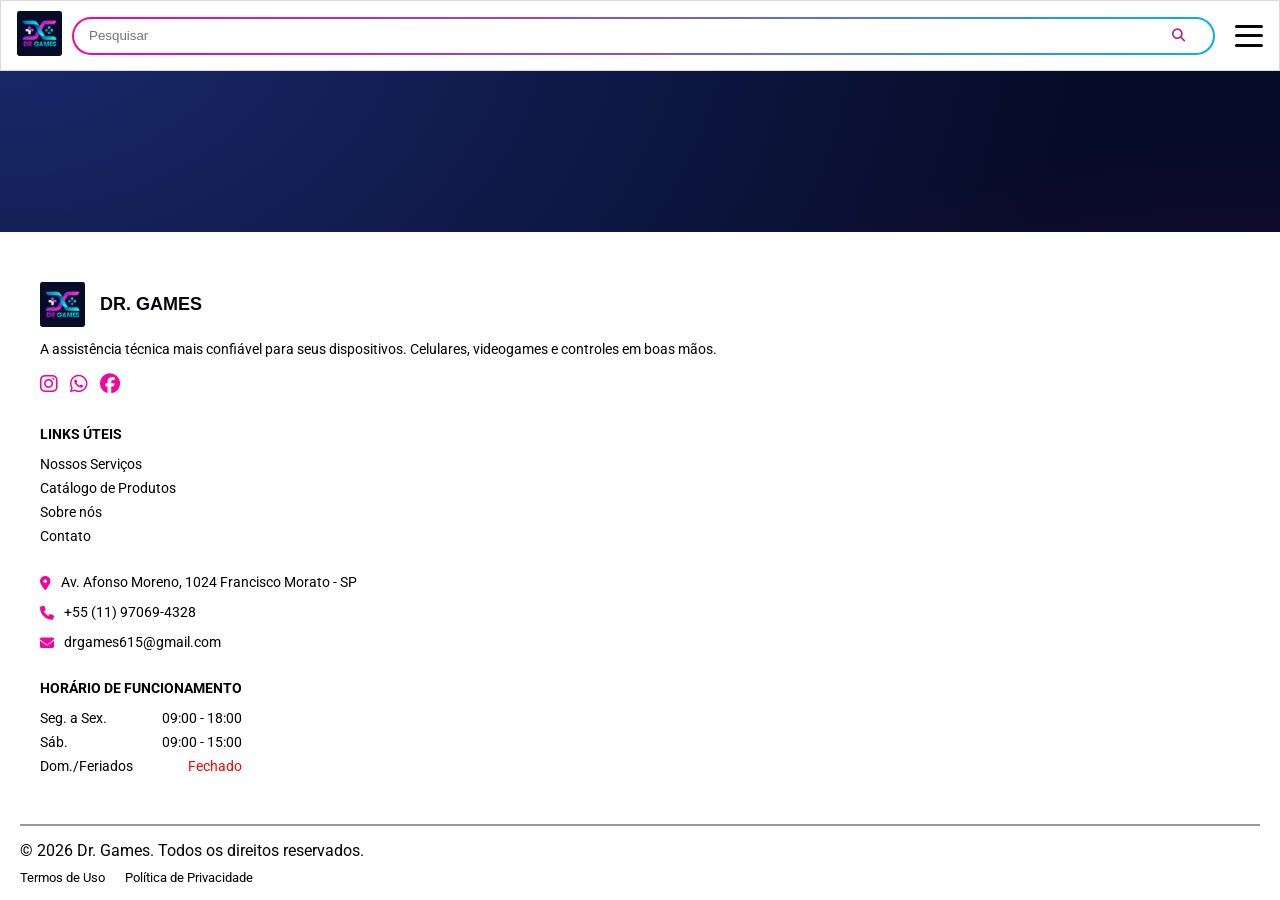
<file: index.html>
<!DOCTYPE html>
<html lang="pt-br">

<head>
    <meta charset="UTF-8">
    <meta name="viewport" content="width=device-width, initial-scale=1.0">
    <title>Dr. Games</title>
    <!-- Ícones Font Awesome -->
    <link rel="stylesheet" href="https://cdnjs.cloudflare.com/ajax/libs/font-awesome/6.5.1/css/all.min.css">
    <link rel="stylesheet" href="CSS/style.css">
    <link rel="preconnect" href="https://fonts.googleapis.com">
    <link rel="preconnect" href="https://fonts.gstatic.com" crossorigin>
    <link href="https://fonts.googleapis.com/css2?family=Roboto:ital,wght@0,100..900;1,100..900&display=swap" rel="stylesheet">
</head>

<body>

    <header>

        <div class="logoHeader">
            <img src="Assets/Logo-Dr.Games.svg" alt="Logo">
        </div>

        <button class="hamburger" id="hamburgerBtn" aria-label="Abrir menu" aria-expanded="false" aria-controls="navLinks">
            <span></span>
            <span></span>
            <span></span>
        </button>

        <nav>
            <div class="navLinks" id="navLinks">

                <a href="index.html" class="link">Home</a>

                <details>
                    <summary>Serviços<i class="fa-solid fa-chevrom-down"></i></summary>

                    <div class="dropdown">
                        <a href="manutencao.html" class="link">Manutenção</a><br>
                        <a href="orcamento.html" class="link">Orçamento</a><br>
                        <a href="compra.html" class="link">Compra</a>
                    </div>
                </details>

                <a href="quemSomos.html" class="link">Quem somos</a>
                <a href="avaliacoes.html" class="link">Avaliações</a>
                <a href="contato.html" class="link">Fale Conosco</a>

            </div>
        </nav>

        <form class="search" id="searchForm" action="busca.html" method="GET">
            <input type="text" name="q" id="searchInput" placeholder="Pesquisar">
            <button type="submit" class="search-btn" aria-label="Pesquisar">
                <i class="fa-solid fa-magnifying-glass"></i>
            </button>
        </form>

    </header>

    <main>
        <!-- Conteúdo das páginas continua aqui -->
    </main>

    <footer>
        <div class="footerTodo">
            <div class="logoFooter">
                <div class="logoTitulo">
                    <img src="Assets/Logo-Dr.Games.svg" alt="Logo">
                    <h3>DR. GAMES</h3>
                </div>
                <p>A assistência técnica mais confiável
                    para seus dispositivos. Celulares, videogames
                    e controles em boas mãos.</p>
                <div class="redesSociais">
                    <a href="#"><i class="fa-brands fa-instagram"></i></a>
                    <a href="#"><i class="fa-brands fa-whatsapp"></i></a>
                    <a href="#"><i class="fa-brands fa-facebook"></i></a>
                </div>
            </div>

            <div class="footerLinks">
                <h5>LINKS ÚTEIS</h5>
                <a href="#" class="link">Nossos Serviços</a>
                <a href="#" class="link">Catálogo de Produtos</a>
                <a href="#" class="link">Sobre nós</a>
                <a href="#" class="link">Contato</a>
            </div>

            <div class="footerContato">
                <div class="footerEndereco">
                    <i class="fa-solid fa-location-dot"></i>
                    <p>Av. Afonso Moreno, 1024 Francisco Morato - SP</p>
                </div>
                <div class="footerTelefone">
                    <i class="fa-solid fa-phone"></i>
                    <p>+55 (11) 97069-4328</p>
                </div>
                <div class="footerEmail">
                    <i class="fa-solid fa-envelope"></i>
                    <p>drgames615@gmail.com</p>  
                </div>
            </div>

            <div class="footerHorario">
                <h5>HORÁRIO DE FUNCIONAMENTO</h5>
                <div class="horarioItem">
                    <span>Seg. a Sex.</span>
                    <span>09:00 - 18:00</span>
                </div>
                <div class="horarioItem">
                    <span>Sáb.</span>
                    <span>09:00 - 15:00</span>
                </div>
                <div class="horarioItem">
                    <span>Dom./Feriados</span>
                    <span class="fechado">Fechado</span>
                </div>
            </div>
        </div>
        <div class="footerCopyright">
            <p>© 2026 Dr. Games. Todos os direitos reservados.</p>
            <div>
                <a href="#" class="link">Termos de Uso</a>
                <a href="#" class="link">Política de Privacidade</a>
            </div>
        </div>

    </footer>

    <script src="JS/header.js"></script>

</body>
</html>
</file>
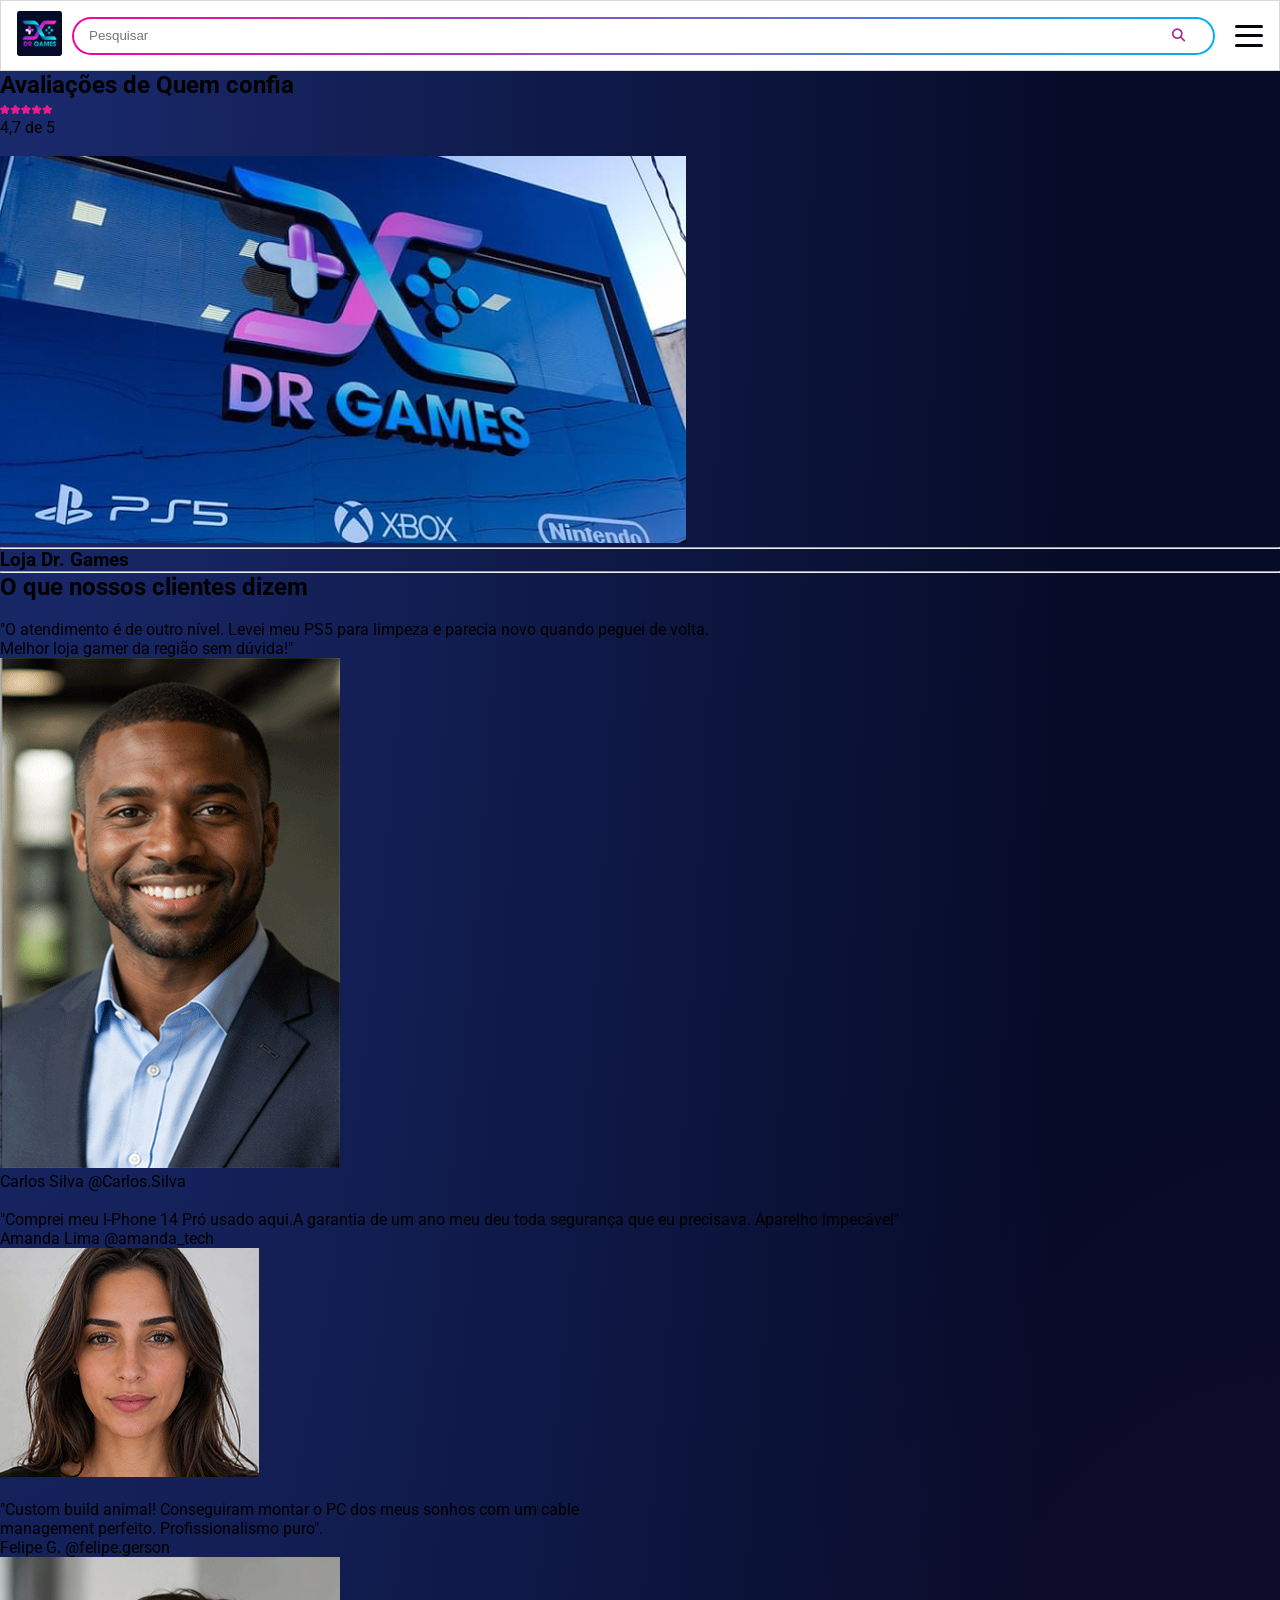
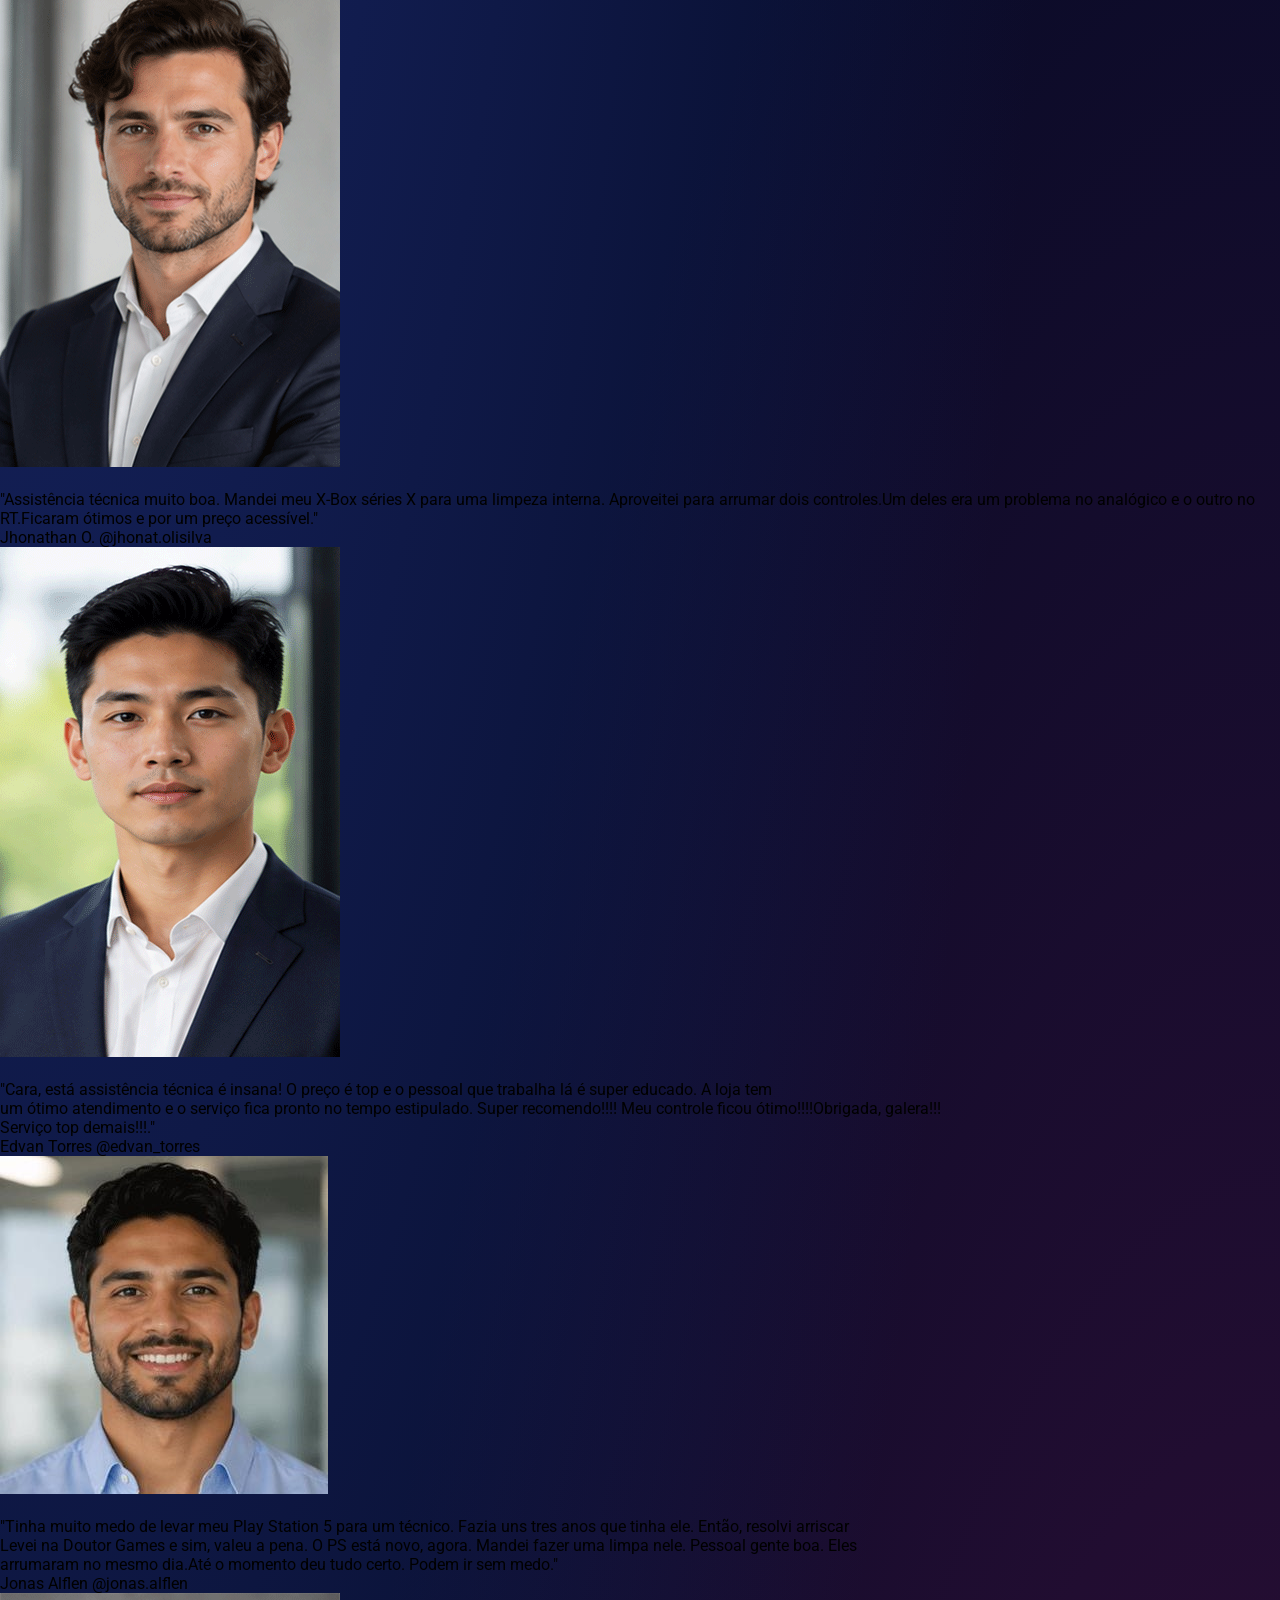
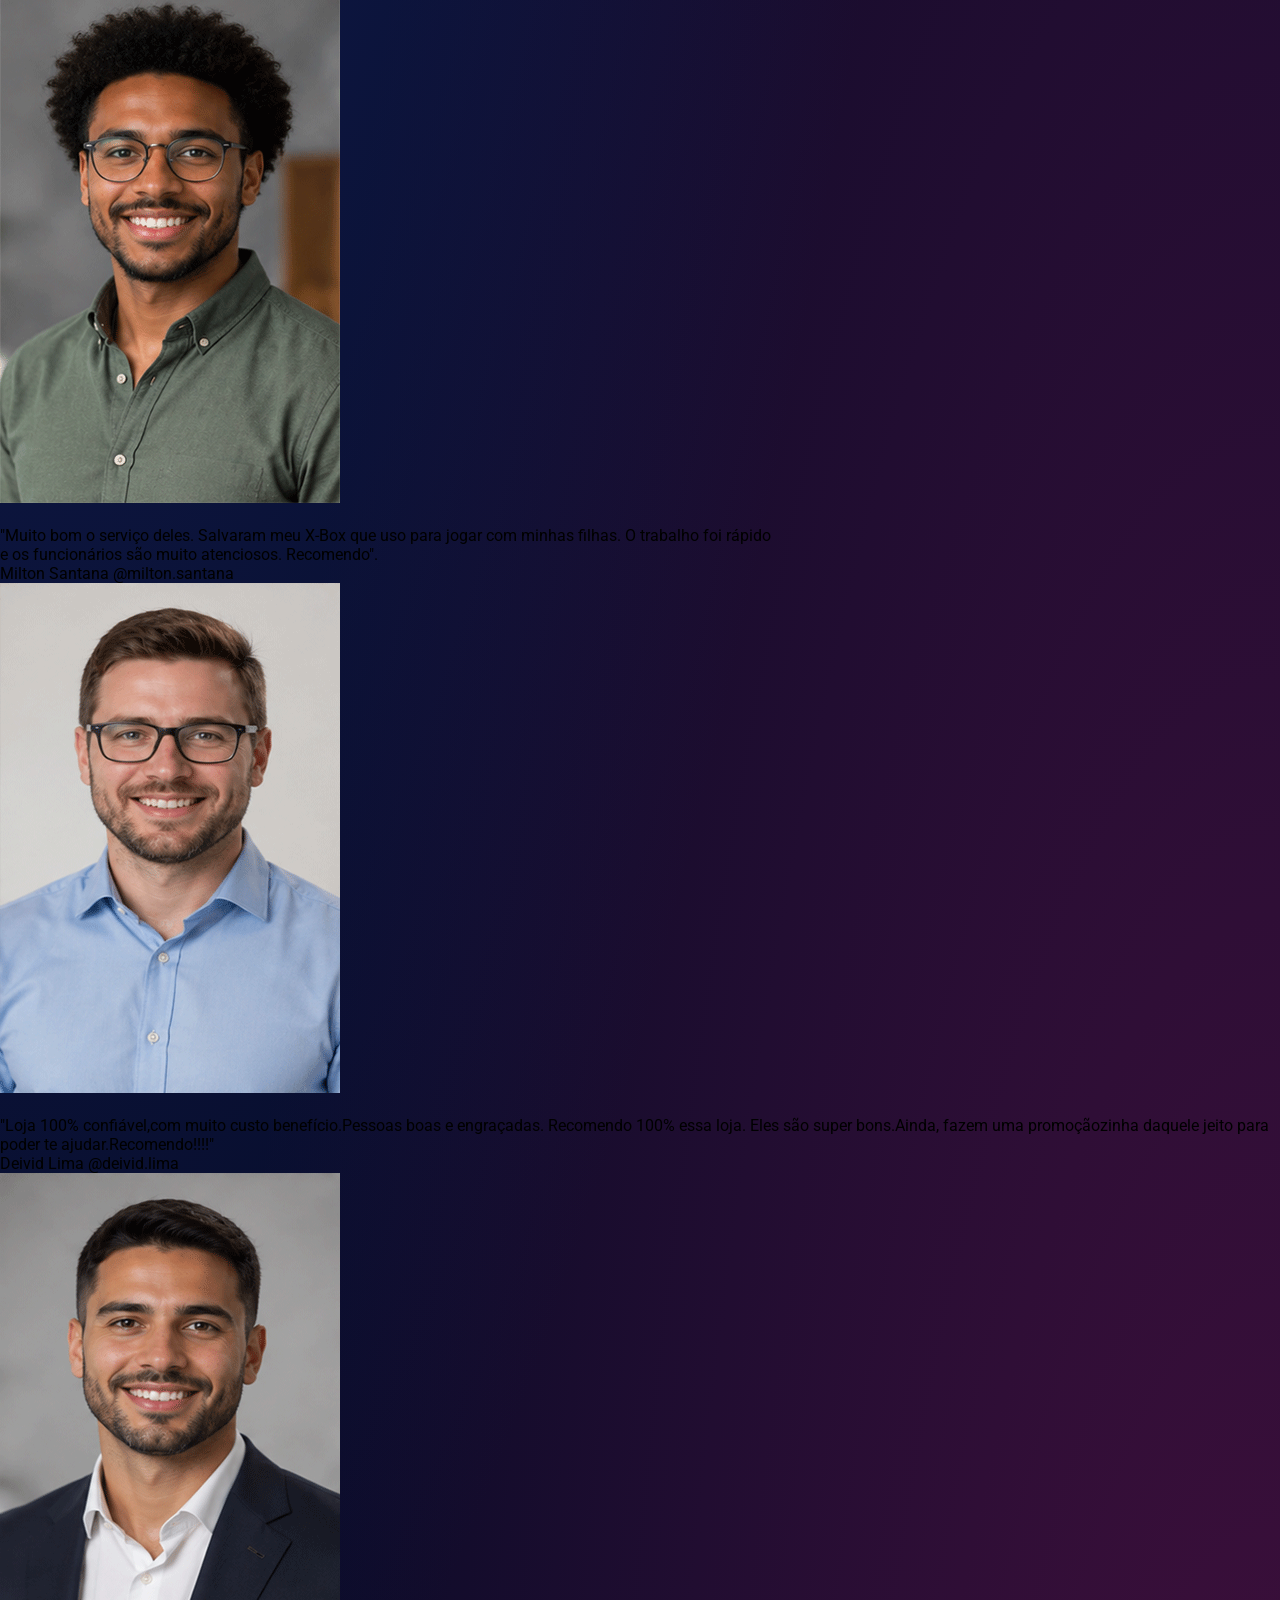
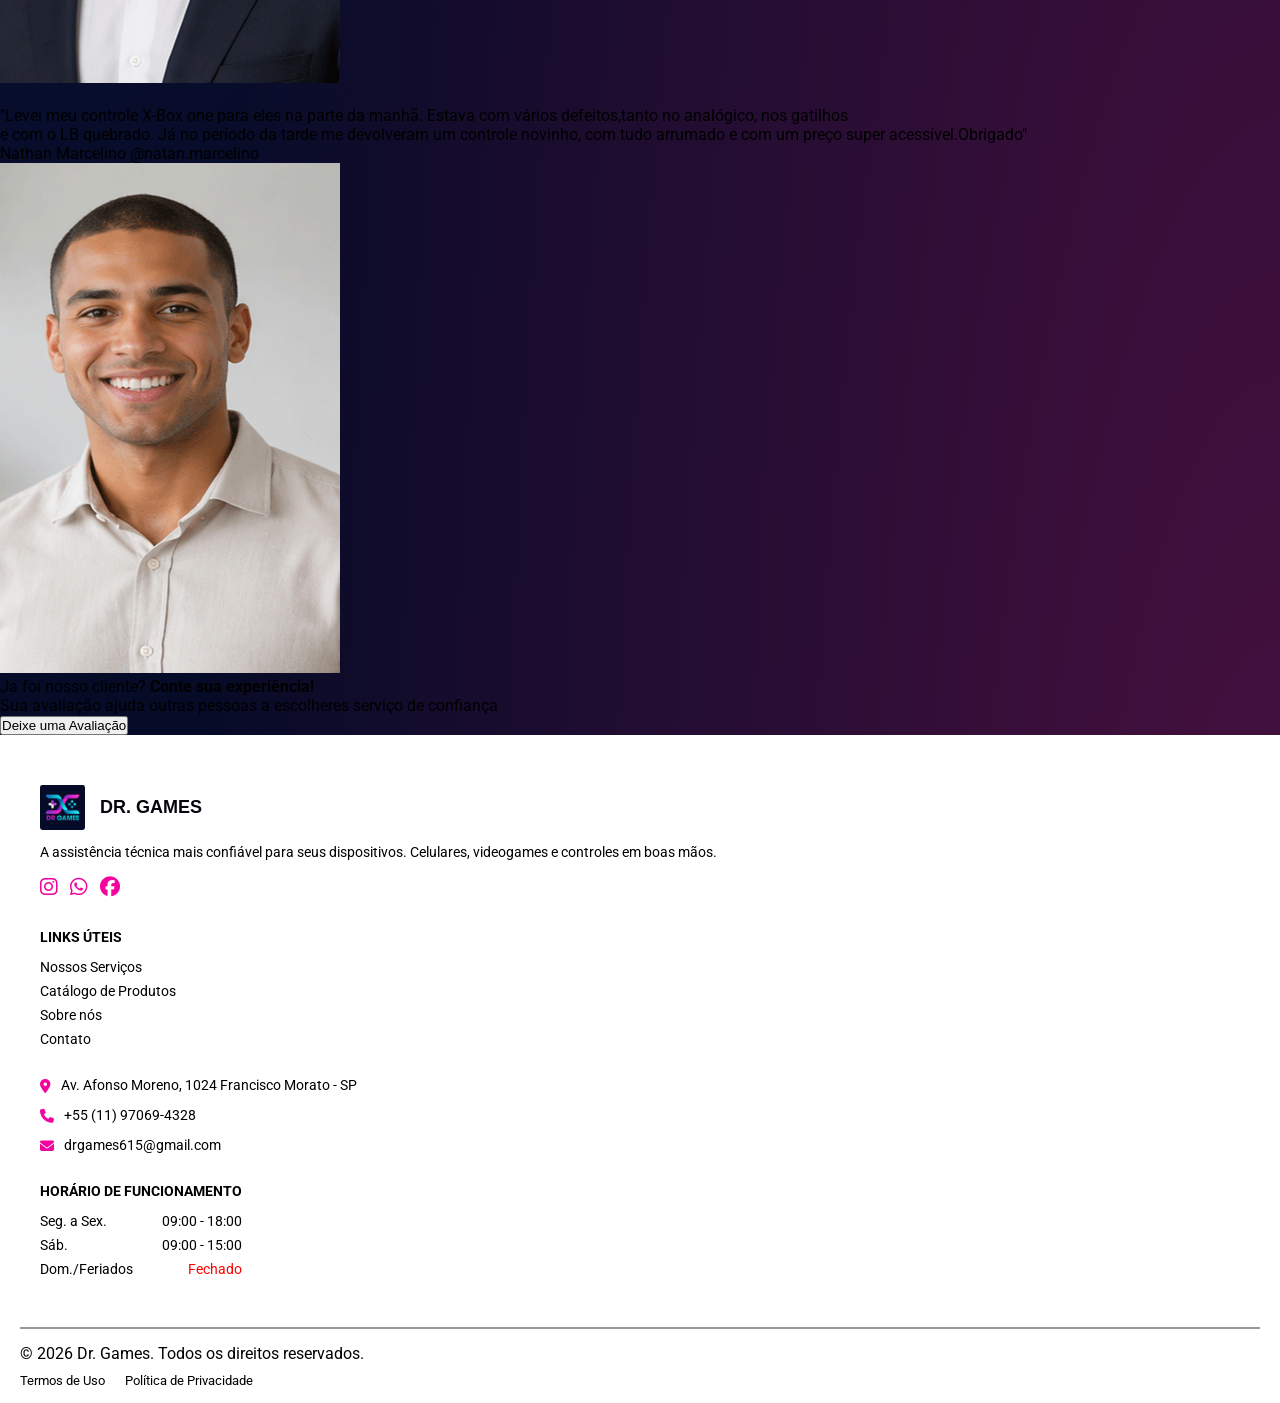
<file: avaliacoes.html>
<!DOCTYPE html>
<html lang="pt-br">

<head>
    <meta charset="UTF-8">
    <meta name="viewport" content="width=device-width, initial-scale=1.0">
    <title>Dr. Games</title>
    <!-- Ícones Font Awesome -->
    <link rel="stylesheet" href="https://cdnjs.cloudflare.com/ajax/libs/font-awesome/6.5.1/css/all.min.css">
    <link rel="stylesheet" href="CSS/style.css">
    <link rel="preconnect" href="https://fonts.googleapis.com">
    <link rel="preconnect" href="https://fonts.gstatic.com" crossorigin>
    <link href="https://fonts.googleapis.com/css2?family=Roboto:ital,wght@0,100..900;1,100..900&display=swap"
        rel="stylesheet">
</head>

<body>

    <header>

        <div class="logoHeader">
            <img src="Assets/Logo-Dr.Games.svg" alt="Logo">
        </div>

        <button class="hamburger" id="hamburgerBtn" aria-label="Abrir menu" aria-expanded="false"
            aria-controls="navLinks">
            <span></span>
            <span></span>
            <span></span>
        </button>

        <nav>
            <div class="navLinks" id="navLinks">

                <a href="index.html" class="link">Home</a>

                <details>
                    <summary>Serviços<i class="fa-solid fa-chevrom-down"></i></summary>

                    <div class="dropdown">
                        <a href="manutencao.html" class="link">Manutenção</a><br>
                        <a href="orcamento.html" class="link">Orçamento</a><br>
                        <a href="compra.html" class="link">Compra</a>
                    </div>
                </details>

                <a href="quemSomos.html" class="link">Quem somos</a>
                <a href="avaliacoes.html" class="link">Avaliações</a>
                <a href="contato.html" class="link">Fale Conosco</a>

            </div>
        </nav>

        <form class="search" id="searchForm" action="busca.html" method="GET">
            <input type="text" name="q" id="searchInput" placeholder="Pesquisar">
            <button type="submit" class="search-btn" aria-label="Pesquisar">
                <i class="fa-solid fa-magnifying-glass"></i>
            </button>
        </form>

    </header>

    <main>
        <!-- Conteúdo das páginas continua aqui -->
        <section>
            <div class="banner avaliacao-bnn">
                <h1>Avaliações de Quem confia</h1>
                <img src="Assets/grupo 5 estrelas.png" alt="">
                <p>4,7 de 5</p>
                <div>
                    <span><i class="fa-solid fa-stars"></i></span>
                    <p></p>
                </div>
            </div>
            <div>
                <img src="Assets/frenteLojaHome.png"
                    alt="Fachada de loja de games com letreiro “DR GAMES” em destaque, logo colorido com controle de videogame, e ícones das marcas PlayStation 5, Xbox e Nintendo na parte inferior.">
            </div>

        </section>
        <!--COLOCAR DIV DA HOME-->
        
        <section>
            <hr>
            <h3>Loja Dr. Games</h3>
            <hr>
            <h2>O que nossos clientes dizem</h2>

            <div class="comentarios">
                <div class="card-comentario">
                    <span><i class="fa-solid fa-stars"></i></span>
                    <p>"O atendimento é de outro nível. Levei meu PS5 para limpeza e parecia novo quando peguei de
                        volta. <br>
                        Melhor loja gamer da região sem dúvida!"</p>
                    <div class="usuario-comentario">
                        <img src="Assets/homem1Avaliacao.gif" alt="Homem 1">
                        <p>Carlos Silva
                            @Carlos.Silva </p>
                    </div>
                </div>
                <div class="card-comentario">
                    <span><i class="fa-solid fa-stars"></i></span>
                    <p>"Comprei meu I-Phone 14 Pró usado aqui.A garantia de um ano meu deu toda
                        segurança que eu precisava. Aparelho impecável"</p>
                    <p>Amanda Lima
                        @amanda_tech </p>
                    <div class="usuario-comentario">
                        <img src="Assets/mulher1Avaliacao.gif" alt="Mulher1">

                    </div>
                </div>
                <div class="card-comentario">
                    <span><i class="fa-solid fa-stars"></i></span>
                    <p>"Custom build animal! Conseguiram montar o PC dos meus sonhos com um cable<br>
                        management perfeito. Profissionalismo puro".</p>
                    <p>Felipe G.
                        @felipe.gerson
                    </p>
                    <div class="usuario-comentario">
                        <img src="Assets/homem2Avaliacao.gif" alt="Homem 2">

                    </div>


                </div>

                <div class="card-comentario">
                    <span><i class="fa-solid fa-stars"></i></span>
                    <p>"Assistência técnica muito boa. Mandei meu X-Box séries X para uma limpeza interna. Aproveitei
                        para arrumar dois controles.Um deles era um problema no analógico e o outro no RT.Ficaram ótimos
                        e por
                        um preço acessível."</p>
                    <p>Jhonathan O.
                        @jhonat.olisilva</p>
                    <div class="usuario-comentario">
                        <img src="Assets/homem3Avaliacao.gif" alt="Homem3">

                    </div>


                </div>
                <div class="card-comentario">
                    <span><i class="fa-solid fa-stars"></i></span>
                    <p>"Cara, está assistência técnica é insana! O preço é top e o pessoal que trabalha lá é super
                        educado. A loja tem<br>
                        um ótimo atendimento e o serviço fica pronto no tempo estipulado. Super recomendo!!!! Meu
                        controle ficou ótimo!!!!Obrigada, galera!!!<br>
                        Serviço top demais!!!."</p>
                    <p>Edvan Torres
                        @edvan_torres</p>
                    <div class="usuario-comentario">
                        <img src="Assets/homem4Avaliacao.JPG" alt="Homem4">

                    </div>
                    <div class="card-comentario">
                        <span><i class="fa-solid fa-stars"></i></span>
                        <p>"Tinha muito medo de levar meu Play Station 5 para um técnico. Fazia uns tres anos que tinha
                            ele. Então, resolvi arriscar<br>
                            Levei na Doutor Games e sim, valeu a pena. O PS está novo, agora. Mandei fazer uma limpa
                            nele. Pessoal gente boa. Eles <br>
                            arrumaram no mesmo dia.Até o momento deu tudo certo. Podem ir sem medo."</p>
                        <p>Jonas Alflen
                            @jonas.alflen</p>
                        <div class="usuario-comentario">
                            <img src="Assets/homem5Avaliacao.gif" alt="Homem5">

                        </div>
                        <div class="card-comentario">
                            <span><i class="fa-solid fa-stars"></i></span>
                            <p>"Muito bom o serviço deles. Salvaram meu X-Box que uso para jogar com minhas filhas. O
                                trabalho foi rápido<br>
                                e os funcionários são muito atenciosos. Recomendo".</p>
                            <p>Milton Santana
                                @milton.santana</p>
                            <div class="usuario-comentario">
                                <img src="Assets/homem6Avaliacao.gif" alt="Homem6">
                            </div>
                            <div class="card-comentario">
                                <span><i class="fa-solid fa-stars"></i></span>
                                <p>"Loja 100% confiável,com muito custo benefício.Pessoas boas e engraçadas. Recomendo
                                    100% essa loja. Eles são super bons.Ainda,
                                    fazem uma promoçãozinha daquele jeito para poder te ajudar.Recomendo!!!!"</p>
                                <p>Deivid Lima
                                    @deivid.lima</p>
                                <div class="usuario-comentario">
                                    <img src="Assets/homem7Avaliacao.gif" alt="Homem7">
                                </div>
                                <div class="card-comentario">
                                    <span><i class="fa-solid fa-stars"></i></span>
                                    <p>"Levei meu controle X-Box one para eles na parte da manhã. Estava com vários
                                        defeitos,tanto no analógico, nos gatilhos <br>
                                        e com o LB quebrado. Já no período da tarde me devolveram um controle novinho,
                                        com tudo arrumado e com um preço super
                                        acessível.Obrigado"
                                    <div class=""></div>
                                    </p>
                                    <p>Nathan Marcelino
                                        @natan.marcelino</p>
                                    <div class="usuario-comentario">
                                        <img src="Assets/homem8Avaliacao.gif" alt="Homem8">
                                    </div>

                                    <div>
                                        <p>Ja foi nosso cliente? <b>Conte sua experiência!</b><br>Sua avaliação ajuda
                                            outras pessoas a escolheres serviço de confiança</p>
                                        <button>Deixe uma Avaliação</button>
                                    </div>
        </section>

    </main>

    <footer>
        <div class="footerTodo">
            <div class="logoFooter">
                <div class="logoTitulo">
                    <img src="Assets/Logo-Dr.Games.svg" alt="Logo">
                    <h3>DR. GAMES</h3>
                </div>
                <p>A assistência técnica mais confiável
                    para seus dispositivos. Celulares, videogames
                    e controles em boas mãos.</p>
                <div class="redesSociais">
                    <a href="#"><i class="fa-brands fa-instagram"></i></a>
                    <a href="#"><i class="fa-brands fa-whatsapp"></i></a>
                    <a href="#"><i class="fa-brands fa-facebook"></i></a>
                </div>
            </div>

            <div class="footerLinks">
                <h5>LINKS ÚTEIS</h5>
                <a href="#" class="link">Nossos Serviços</a>
                <a href="#" class="link">Catálogo de Produtos</a>
                <a href="#" class="link">Sobre nós</a>
                <a href="#" class="link">Contato</a>
            </div>

            <div class="footerContato">
                <div class="footerEndereco">
                    <i class="fa-solid fa-location-dot"></i>
                    <p>Av. Afonso Moreno, 1024 Francisco Morato - SP</p>
                </div>
                <div class="footerTelefone">
                    <i class="fa-solid fa-phone"></i>
                    <p>+55 (11) 97069-4328</p>
                </div>
                <div class="footerEmail">
                    <i class="fa-solid fa-envelope"></i>
                    <p>drgames615@gmail.com</p>
                </div>
            </div>

            <div class="footerHorario">
                <h5>HORÁRIO DE FUNCIONAMENTO</h5>
                <div class="horarioItem">
                    <span>Seg. a Sex.</span>
                    <span>09:00 - 18:00</span>
                </div>
                <div class="horarioItem">
                    <span>Sáb.</span>
                    <span>09:00 - 15:00</span>
                </div>
                <div class="horarioItem">
                    <span>Dom./Feriados</span>
                    <span class="fechado">Fechado</span>
                </div>
            </div>
        </div>
        <div class="footerCopyright">
            <p>© 2026 Dr. Games. Todos os direitos reservados.</p>
            <div>
                <a href="#" class="link">Termos de Uso</a>
                <a href="#" class="link">Política de Privacidade</a>
            </div>
        </div>

    </footer>

    <script src="JS/header.js"></script>

</body>

</html>
</file>
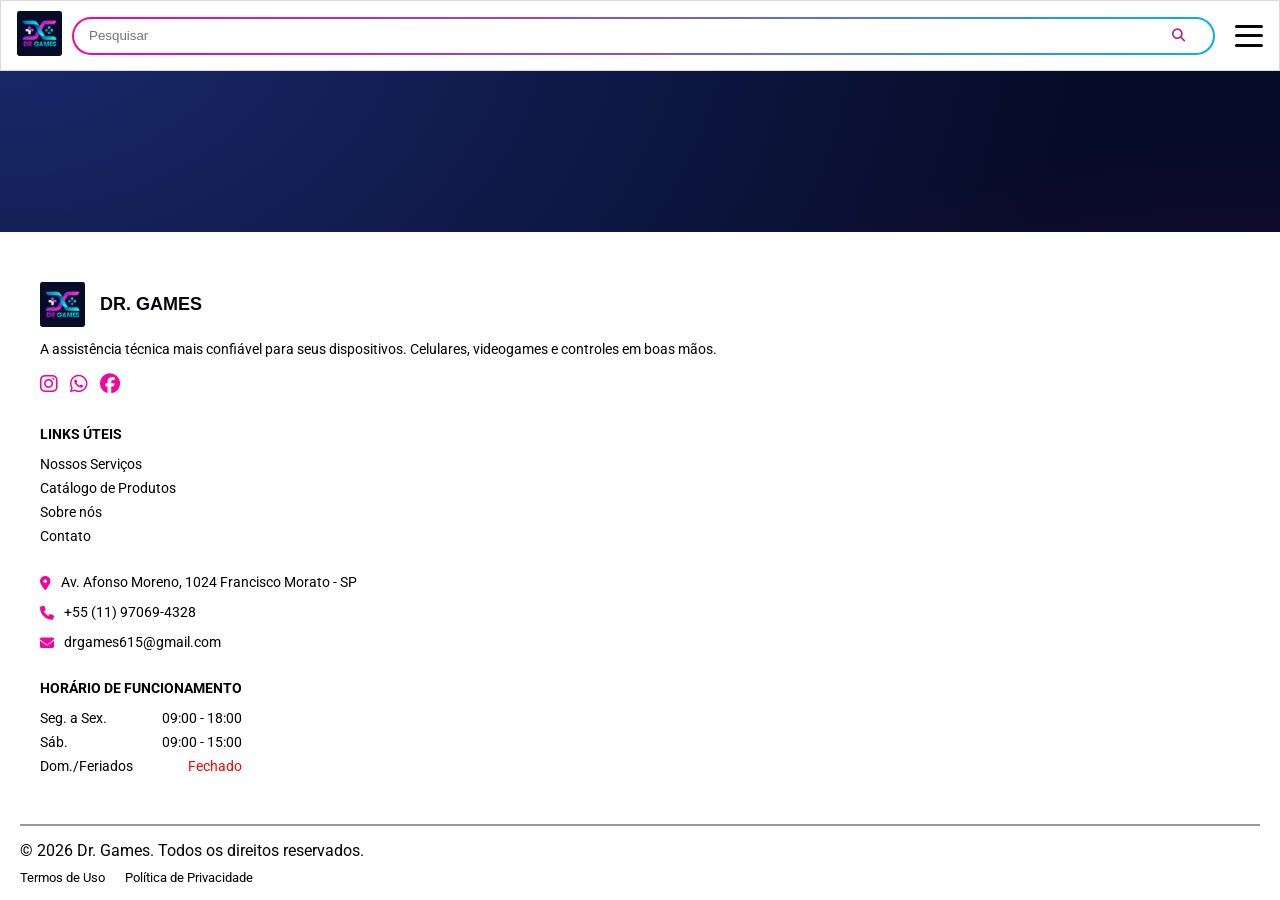
<file: compra.html>
<!DOCTYPE html>
<html lang="pt-br">

<head>
    <meta charset="UTF-8">
    <meta name="viewport" content="width=device-width, initial-scale=1.0">
    <title>Dr. Games</title>
    <!-- Ícones Font Awesome -->
    <link rel="stylesheet" href="https://cdnjs.cloudflare.com/ajax/libs/font-awesome/6.5.1/css/all.min.css">
    <link rel="stylesheet" href="CSS/style.css">
    <link rel="preconnect" href="https://fonts.googleapis.com">
    <link rel="preconnect" href="https://fonts.gstatic.com" crossorigin>
    <link href="https://fonts.googleapis.com/css2?family=Roboto:ital,wght@0,100..900;1,100..900&display=swap" rel="stylesheet">
</head>

<body>

    <header>

        <div class="logoHeader">
            <img src="Assets/Logo-Dr.Games.svg" alt="Logo">
        </div>

        <button class="hamburger" id="hamburgerBtn" aria-label="Abrir menu" aria-expanded="false" aria-controls="navLinks">
            <span></span>
            <span></span>
            <span></span>
        </button>

        <nav>
            <div class="navLinks" id="navLinks">

                <a href="index.html" class="link">Home</a>

                <details>
                    <summary>Serviços<i class="fa-solid fa-chevrom-down"></i></summary>

                    <div class="dropdown">
                        <a href="manutencao.html" class="link">Manutenção</a><br>
                        <a href="orcamento.html" class="link">Orçamento</a><br>
                        <a href="compra.html" class="link">Compra</a>
                    </div>
                </details>

                <a href="quemSomos.html" class="link">Quem somos</a>
                <a href="avaliacoes.html" class="link">Avaliações</a>
                <a href="contato.html" class="link">Fale Conosco</a>

            </div>
        </nav>

        <form class="search" id="searchForm" action="busca.html" method="GET">
            <input type="text" name="q" id="searchInput" placeholder="Pesquisar">
            <button type="submit" class="search-btn" aria-label="Pesquisar">
                <i class="fa-solid fa-magnifying-glass"></i>
            </button>
        </form>

    </header>

    <main>
        <!-- Conteúdo das páginas continua aqui -->
    </main>

    <footer>
        <div class="footerTodo">
            <div class="logoFooter">
                <div class="logoTitulo">
                    <img src="Assets/Logo-Dr.Games.svg" alt="Logo">
                    <h3>DR. GAMES</h3>
                </div>
                <p>A assistência técnica mais confiável
                    para seus dispositivos. Celulares, videogames
                    e controles em boas mãos.</p>
                <div class="redesSociais">
                    <a href="#"><i class="fa-brands fa-instagram"></i></a>
                    <a href="#"><i class="fa-brands fa-whatsapp"></i></a>
                    <a href="#"><i class="fa-brands fa-facebook"></i></a>
                </div>
            </div>

            <div class="footerLinks">
                <h5>LINKS ÚTEIS</h5>
                <a href="#" class="link">Nossos Serviços</a>
                <a href="#" class="link">Catálogo de Produtos</a>
                <a href="#" class="link">Sobre nós</a>
                <a href="#" class="link">Contato</a>
            </div>

            <div class="footerContato">
                <div class="footerEndereco">
                    <i class="fa-solid fa-location-dot"></i>
                    <p>Av. Afonso Moreno, 1024 Francisco Morato - SP</p>
                </div>
                <div class="footerTelefone">
                    <i class="fa-solid fa-phone"></i>
                    <p>+55 (11) 97069-4328</p>
                </div>
                <div class="footerEmail">
                    <i class="fa-solid fa-envelope"></i>
                    <p>drgames615@gmail.com</p>  
                </div>
            </div>

            <div class="footerHorario">
                <h5>HORÁRIO DE FUNCIONAMENTO</h5>
                <div class="horarioItem">
                    <span>Seg. a Sex.</span>
                    <span>09:00 - 18:00</span>
                </div>
                <div class="horarioItem">
                    <span>Sáb.</span>
                    <span>09:00 - 15:00</span>
                </div>
                <div class="horarioItem">
                    <span>Dom./Feriados</span>
                    <span class="fechado">Fechado</span>
                </div>
            </div>
        </div>
        <div class="footerCopyright">
            <p>© 2026 Dr. Games. Todos os direitos reservados.</p>
            <div>
                <a href="#" class="link">Termos de Uso</a>
                <a href="#" class="link">Política de Privacidade</a>
            </div>
        </div>

    </footer>

    <script src="JS/header.js"></script>

</body>
</html>
</file>
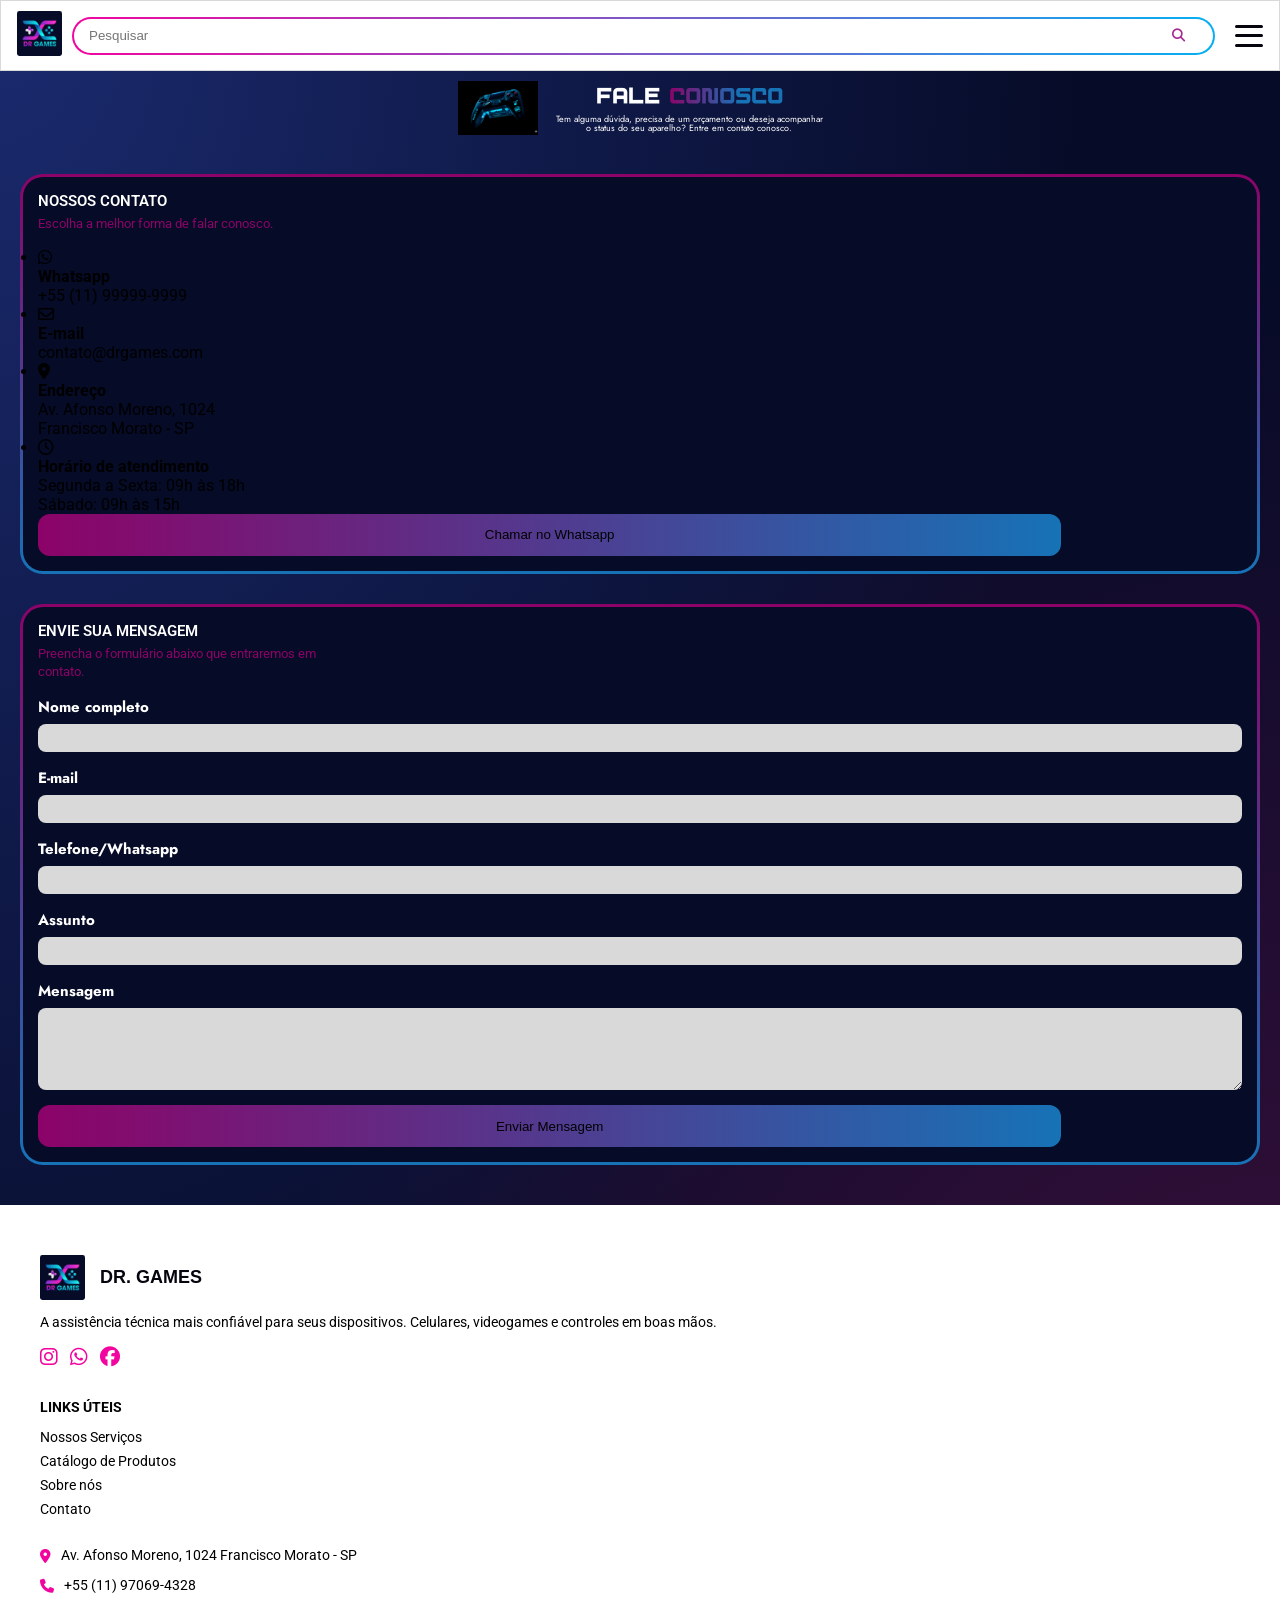
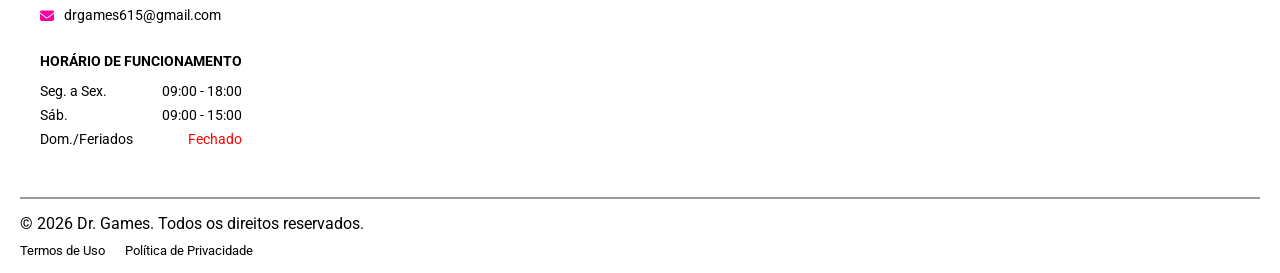
<file: contato.html>
<!DOCTYPE html>
<html lang="pt-br">

<head>
    <meta charset="UTF-8">
    <meta name="viewport" content="width=device-width, initial-scale=1.0">
    <title>Dr. Games</title>
    <!-- Ícones Font Awesome -->
    <link rel="stylesheet" href="https://cdnjs.cloudflare.com/ajax/libs/font-awesome/6.5.1/css/all.min.css">
    <link rel="preconnect" href="https://fonts.googleapis.com">
    <link rel="preconnect" href="https://fonts.gstatic.com" crossorigin>
    <link href="https://fonts.googleapis.com/css2?family=Jost:ital,wght@0,100..900;1,100..900&display=swap" rel="stylesheet">
    <link rel="stylesheet" href="CSS/style.css">
    <link rel="preconnect" href="https://fonts.googleapis.com">
    <link rel="preconnect" href="https://fonts.gstatic.com" crossorigin>
    <link href="https://fonts.googleapis.com/css2?family=Roboto:ital,wght@0,100..900;1,100..900&display=swap" rel="stylesheet">
</head>

<body>

    <header>

        <div class="logoHeader">
            <img src="Assets/Logo-Dr.Games.svg" alt="Logo">
        </div>

        <button class="hamburger" id="hamburgerBtn" aria-label="Abrir menu" aria-expanded="false" aria-controls="navLinks">
            <span></span>
            <span></span>
            <span></span>
        </button>

        <nav>
            <div class="navLinks" id="navLinks">

                <a href="index.html" class="link">Home</a>

                <details>
                    <summary>Serviços<i class="fa-solid fa-chevrom-down"></i></summary>

                    <div class="dropdown">
                        <a href="manutencao.html" class="link">Manutenção</a><br>
                        <a href="orcamento.html" class="link">Orçamento</a><br>
                        <a href="compra.html" class="link">Compra</a>
                    </div>
                </details>

                <a href="quemSomos.html" class="link">Quem somos</a>
                <a href="avaliacoes.html" class="link">Avaliações</a>
                <a href="contato.html" class="link">Fale Conosco</a>

            </div>
        </nav>

        <form class="search" id="searchForm" action="busca.html" method="GET">
            <input type="text" name="q" id="searchInput" placeholder="Pesquisar">
            <button type="submit" class="search-btn" aria-label="Pesquisar">
                <i class="fa-solid fa-magnifying-glass"></i>
            </button>
        </form>

    </header>

         <!-----------------------------------COMEÇO DA PAGINA--------------------------------------->
    <main>
        <section class="hero-faleConosco">
            <div class="heroImagem-faleConosco">
                <img src="Assets/controleHome.gif" alt="Controle de Videogame">
            </div>

            <div class="heroTexto-faleConosco">
                <h1>FALE <span>CONOSCO</span></h1>
                <p>
                    Tem alguma dúvida, precisa de um orçamento ou deseja acompanhar<br>o status do seu aparelho? Entre
                    em contato conosco.
                </p>

            </div>
        </section>

        <section class="blocosContato-faleConosco">
            <div class="cartaoContatoFaleConosco">
                <h3>Nossos Contato</h3>
                <p>Escolha a melhor forma de falar conosco.</p>

                <ul class="listaContato">
                    <li class="itemContato">
                        <i class="fa-brands fa-whatsapp"></i>

                        <div>
                            <h4>Whatsapp</h4>
                            <p>+55 (11) 99999-9999</p>
                        </div>
                    </li>

                    <li class="itemContato">
                        <i class="fa-regular fa-envelope"></i>

                        <div>
                            <h4>E-mail</h4>
                            <p>contato@drgames.com</p>
                        </div>
                    </li>

                    <li class="itemContato">
                        <i class="fa-solid fa-location-dot"></i>

                        <div>
                            <h4>Endereço</h4>
                            <p>Av. Afonso Moreno, 1024 <br>
                                Francisco Morato - SP
                            </p>
                        </div>
                    </li>

                    <li class="itemContato">
                        <i class="fa-regular fa-clock"></i>

                        <div>
                            <h4>Horário de atendimento</h4>
                            <p>
                                Segunda a Sexta: 09h às 18h <br>
                                Sábado: 09h às 15h
                            </p>
                        </div>
                    </li>

                </ul>

                <button class="btnWhatsapp-faleConosco">
                    Chamar no Whatsapp
                </button>
            </div>

            <div class="formsFaleConosco">
                <h3>Envie sua mensagem</h3>
                <p>Preencha o formulário abaixo que entraremos em <br> contato.</p>

                <form action="#" method="post">
                    <div class="campo-faleConosco">
                        <label for="nome">Nome completo</label>
                        <input type="text" name="nome" id="nome-formsContato" required>
                    </div>

                    <div class="campo-faleConosco">
                        <label for="email">E-mail</label>
                        <input type="email" id="email-formsContato" name="email" required>
                    </div>

                    <div class="telefoneEAssunto">
                        <div class="campo-faleConosco">
                            <label for="telefone">Telefone/Whatsapp</label>
                            <input type="tel" id="telefone-formsContato" name="telefone" required>
                        </div>

                        <div class="campo-faleConosco">
                            <label for="assunto">Assunto</label>
                            <input type="text" id="assunto-formsContato" name="assunto" required>
                        </div>
                    </div>

                    <div class="campo-faleConosco">
                        <label for="mensagem">Mensagem</label>
                        <textarea name="mensagem" id="mensagem-formsContato" rows="4" required></textarea>
                    </div>

                    <button type="submit">
                        Enviar Mensagem
                    </button>
                </form>
            </div>

        </section>


    </main>

    
    <footer>
        <div class="footerTodo">
            <div class="logoFooter">
                <div class="logoTitulo">
                    <img src="Assets/Logo-Dr.Games.svg" alt="Logo">
                    <h3>DR. GAMES</h3>
                </div>
                <p>A assistência técnica mais confiável
                    para seus dispositivos. Celulares, videogames
                    e controles em boas mãos.</p>
                <div class="redesSociais">
                    <a href="#"><i class="fa-brands fa-instagram"></i></a>
                    <a href="#"><i class="fa-brands fa-whatsapp"></i></a>
                    <a href="#"><i class="fa-brands fa-facebook"></i></a>
                </div>
            </div>

            <div class="footerLinks">
                <h5>LINKS ÚTEIS</h5>
                <a href="#" class="link">Nossos Serviços</a>
                <a href="#" class="link">Catálogo de Produtos</a>
                <a href="#" class="link">Sobre nós</a>
                <a href="#" class="link">Contato</a>
            </div>

            <div class="footerContato">
                <div class="footerEndereco">
                    <i class="fa-solid fa-location-dot"></i>
                    <p>Av. Afonso Moreno, 1024 Francisco Morato - SP</p>
                </div>
                <div class="footerTelefone">
                    <i class="fa-solid fa-phone"></i>
                    <p>+55 (11) 97069-4328</p>
                </div>
                <div class="footerEmail">
                    <i class="fa-solid fa-envelope"></i>
                    <p>drgames615@gmail.com</p>  
                </div>
            </div>

            <div class="footerHorario">
                <h5>HORÁRIO DE FUNCIONAMENTO</h5>
                <div class="horarioItem">
                    <span>Seg. a Sex.</span>
                    <span>09:00 - 18:00</span>
                </div>
                <div class="horarioItem">
                    <span>Sáb.</span>
                    <span>09:00 - 15:00</span>
                </div>
                <div class="horarioItem">
                    <span>Dom./Feriados</span>
                    <span class="fechado">Fechado</span>
                </div>
            </div>
        </div>
        <div class="footerCopyright">
            <p>© 2026 Dr. Games. Todos os direitos reservados.</p>
            <div>
                <a href="#" class="link">Termos de Uso</a>
                <a href="#" class="link">Política de Privacidade</a>
            </div>
        </div>

    </footer>

    <script src="JS/header.js"></script>

</body>
</html>
</file>
<file: CSS/style.css>
* {
    margin: 0;
    padding: 0;
    box-sizing: border-box;
}
 
:root {
    --azul-principal: #05aff2;
    --azul-escuro: #060b27;
    --azul-escuro-medio: #1a2a6e;
    --azul-medio: #1772b6;
    --rosa-principal: #f2059f;
    --rosa-secundario: #4a1040;
    --rosa-medio: #8C0368;
    --roxo: #822bd9;
    --preto: #06050e;
    --branco-principal: #fff;
    --branco-secundario: #D9D9D9;
}
 
/*ISSO É A FONTE CUBEST, ELA TA NA PASTA DE ASSETS*/
@font-face {
    font-family: "Cubest";
    src: url("../Assets/fontes/Cubest-Bold.otf") format("opentype");
    font-weight: normal;
    font-style: normal;
}

.jost-fontJost {
  font-family: "Jost", sans-serif;
  font-optical-sizing: auto;
  font-weight: 500;
  font-style: normal;
}

 
/*<weight>: Use a value from 100 to 900*/
/*<uniquifier>: Use a unique and descriptive class name*/
 
body {
    font-family: "Roboto", sans-serif;
    font-optical-sizing: auto;
    font-weight: 400;
    font-style: normal;
    min-height: 100vh;
    display: flex;
    flex-direction: column;
    background:
        radial-gradient(ellipse at top left, var(--azul-escuro-medio) 0%, transparent 60%),
        radial-gradient(ellipse at bottom right, var(--rosa-secundario) 0%, transparent 60%),
        var(--azul-escuro);
}
 
/*------------------------------HEADER E FOOTER----------------------------------*/
 
header {
    width: 100%;
    height: auto;
    display: flex;
    flex-wrap: wrap;
    align-items: center;
    justify-content: flex-start;
    padding: 10px 16px;
    background-color: var(--branco-principal);
    border: 1px solid var(--branco-secundario);
    position: sticky;
    top: 0;
    z-index: 1000;
} 

.logoHeader {
    order: 1;
}
 
.logoHeader img {
    width: 45px;
    height: auto;
}
 
.hamburger {
    width: 28px;
    height: 22px;
    background: none;
    border: none;
    display: flex;
    flex-direction: column;
    justify-content: space-between;
    cursor: pointer;
    padding: 0;
    order: 3;
    margin-left: 10px;
}

.hamburger span {
    display: block;
    height: 3px;
    width: 100%;
    background-color: var(--preto);
    border-radius: 2px;
    transition: all 0.3s ease;
}

.hamburger.is-active span:nth-child(1) {
    transform: translateY(9.5px) rotate(45deg);
}

.hamburger.is-active span:nth-child(2) {
    opacity: 0;
}

.hamburger.is-active span:nth-child(3) {
    transform: translateY(-9.5px) rotate(-45deg);
}

nav {
    flex: 1 1 100%;
    margin-left: 0;
    order: 3;
}

.navLinks {
    display: flex;
    flex-direction: column;
    align-items: flex-start;
    gap: 0;
    max-height: 0;
    overflow: hidden;
    transition: max-height 0.3s ease;
    width: 100%;
}

.navLinks.is-open {
    max-height: 500px;
}

.navLinks .link {
    width: 100%;
    padding: 12px 4px;
    border-bottom: 1px solid var(--branco-secundario);
}
 

.link {
    text-decoration: none;
    color: #000;
    font-size: 16px;
}
 
.link:hover {
    color: var(--rosa-principal);
}
 
details {
    position: relative;
    width: 100%;
}
 
.dropdown {
    position: static;
    top: auto;
    left: auto;
    background-color: var(--branco-principal);
    border: none;
    border-radius: 0;
    padding: 0;
    display: flex;
    flex-direction: column;
    gap: 0;
    box-shadow: none;
}
 
.dropdown .link {
    padding: 10px 20px;
}
 
summary {
    list-style: none;
    cursor: pointer;
    font-size: 16px;
    padding: 12px 4px;
    border-bottom: 1px solid var(--branco-secundario);
    display: flex;
    justify-content: space-between;
    align-items: center;
}
 
summary:hover {
    color: var(--rosa-principal);
}
 
.search {
    position: relative;
    order: 2;
    flex: 1;
    margin: 0 10px;
    display: flex;
    align-items: center;
}
 
.search input {
    width: 100%;
    height: 38px;
    border-radius: 20px;
    padding: 0 40px 0 15px;
    border: 2px solid transparent;
    background:
        linear-gradient(white, white) padding-box,
        linear-gradient(to right, var(--rosa-principal), var(--azul-principal)) border-box;
    outline: none;
}
 
.search i,
.search-btn {
    position: absolute;
    right: 15px;
    top: 50%;
    transform: translateY(-50%);
    color: #a52a90;
    cursor: pointer;
    background: none;
    border: none;
}
 
footer {
    background: var(--branco-principal);
    width: 100%;
    padding: 30px 20px 0 20px;
    margin-top: auto;
}
 
.footerTodo {
    max-width: 1200px;
    margin: 0 auto;
    display: flex;
    flex-direction: column;
    justify-content: flex-start;
    align-items: flex-start;
    gap: 30px;
    padding-top: 20px;
    padding-bottom: 30px;
}
 
.logoFooter {
    display: flex;
    flex-direction: column;
    gap: 12px;
    max-width: 100%;
}
 
.logoFooter img {
    width: 45px;
    height: auto;
}
 
.logoFooter h3 {
    font-family: 'Orbitron', sans-serif;
    color: var(--preto);
    font-size: 18px;
}
 
.logoFooter p {
    font-size: 14px;
    line-height: 1.5;
}
 
.logoTitulo {
    display: flex;
    align-items: center;
    gap: 15px;
}
 
.redesSociais {
    display: flex;
    gap: 12px;
}
 
.redesSociais a {
    color: var(--rosa-principal);
    font-size: 20px;
}
 
.footerLinks {
    display: flex;
    flex-direction: column;
    gap: 8px;
}
 
.footerLinks h5 {
    font-size: 14px;
    margin-bottom: 6px;
}
 
.footerLinks .link {
    font-size: 14px;
}
 
.footerContato {
    display: flex;
    flex-direction: column;
    gap: 14px;
}
 
.footerEndereco,
.footerTelefone,
.footerEmail {
    display: flex;
    align-items: flex-start;
    gap: 10px;
    font-size: 14px;
}
 
.footerEndereco i,
.footerTelefone i,
.footerEmail i {
    color: var(--rosa-principal);
    margin-top: 2px;
}
 
.footerHorario {
    display: flex;
    flex-direction: column;
    gap: 8px;
}
 
.footerHorario h5 {
    font-size: 14px;
    margin-bottom: 6px;
}
 
.horarioItem {
    display: flex;
    justify-content: space-between;
    gap: 20px;
    font-size: 14px;
}
 
.fechado {
    color: red;
}
 
.footerCopyright {
    width: 100%;
    border-top: 2px solid #999999;
    margin-top: 20px;
    padding: 15px 0;
    display: flex;
    flex-direction: column;
    gap: 10px;
    justify-content: space-between;
    align-items: flex-start;
}
 
.footerCopyright div {
    display: flex;
    gap: 20px;
}
 
.footerCopyright .link {
    font-size: 13px;
}
 
/*----------------------------PÁGINA FALE CONOSCO----------------------------------------*/
/*--------------------VERSAO MOBILE FIRST-------------------*/
 
/*hero da fale conosco*/
.hero-faleConosco {
    display: flex;
    align-items: center;
    justify-content: center;
    gap: 18px;
    padding: 10px 5px;
}
 
.heroImagem-faleConosco img {
    width: 80px;
}
 
.heroTexto-faleConosco {
    display: flex;
    flex-direction: column;
    align-items: center;
    text-align: center;
}
 
.heroTexto-faleConosco h1 {
    font-family: "Cubest", sans-serif;
    font-size: 17px;
    text-align: center;
    color: var(--branco-principal);
    margin-bottom: 8px;
    
}
 
.heroTexto-faleConosco h1 span {
    font-size: 17px;
    background: linear-gradient(to left,
            var(--azul-medio) 38%,
            var(--rosa-medio) 100%);
 
    /* background clip faz o gradiente aparecer só no texto */
    background-clip: text;
    -webkit-background-clip: text;
 
    /* transforma a cor do texto em transparente para que o gradiente apareça */
    color: transparent;
    -webkit-text-fill-color: transparente;
}


.heroTexto-faleConosco p {
    color: var(--branco-principal);
    font-size: 9px;
    line-height: 1;
    font-family: "Jost", sans-serif;
    font-weight: 400;
}

/*------------------------- SECAO DOS CARDS -FALE CONOSCO----------*/

.blocosContato-faleConosco {
    display: flex;
    flex-direction: column;
    gap: 30px;
    padding: 0 20px 40px;
}

.cartaoContatoFaleConosco {
    margin-top: 25px;
}

.formsFaleConosco, .cartaoContatoFaleConosco {
    display: flex;
    flex-direction: column;
    background: var(--azul-escuro);
    border: 3px solid transparent;
    border-radius: 23px;
    background:
    linear-gradient( var(--azul-escuro), var(--azul-escuro)) padding-box,
    linear-gradient(to top, var(--azul-medio) 0%, var(--rosa-medio) 100%) border-box;

    padding: 15px;
}


/*--Titulos e paragrafos dos cards - fale conosco--*/

.formsFaleConosco h3, .cartaoContatoFaleConosco h3 {
    color: var(--branco-principal);
    text-transform: uppercase;
    font-weight: 600;
    font-family: "Roboto", sans-serif;
    font-size: 15px;
    margin-bottom: 5px;
}

.formsFaleConosco > p, .cartaoContatoFaleConosco > p {
    color: var(--rosa-medio);
    font-size: 13px;
    font-weight: 400;
    font-family: "Roboto", sans-serif;
    line-height: 1.4;
    margin-bottom: 15px;
}

/*--forms envie mensagem - fale conosco--*/

form {
    display: flex;
    flex-direction: column;
    gap: 15px;
}

.campo-faleConosco {
    display: flex;
    flex-direction: column;
    gap: 6px;
}

.telefoneEAssunto {
    display: flex;
    flex-direction: column;
    gap: 15px;
}

.campo-faleConosco label {
    color: var(--branco-principal);
    font-family: "Jost", sans-serif;
    font-weight: 700;
    font-size: 15px;
}

.campo-faleConosco input, .campo-faleConosco textarea {
    width: 100%;
    padding: 5px;

    border: none;
    border-radius: 8px;

    background-color: var(--branco-secundario);
    font-family: "Jost", sans-serif;
    font-size: 12px;
    font-weight: 400;
    outline: none;
}

/*---Botoes---*/

form button, .btnWhatsapp-faleConosco {
    width: 85%;
    height: 42px;
    border: none;
    border-radius: 12px;
    background: linear-gradient(
        to right,
        var(--rosa-medio),
        var(--azul-medio)
    );
}
</file>
